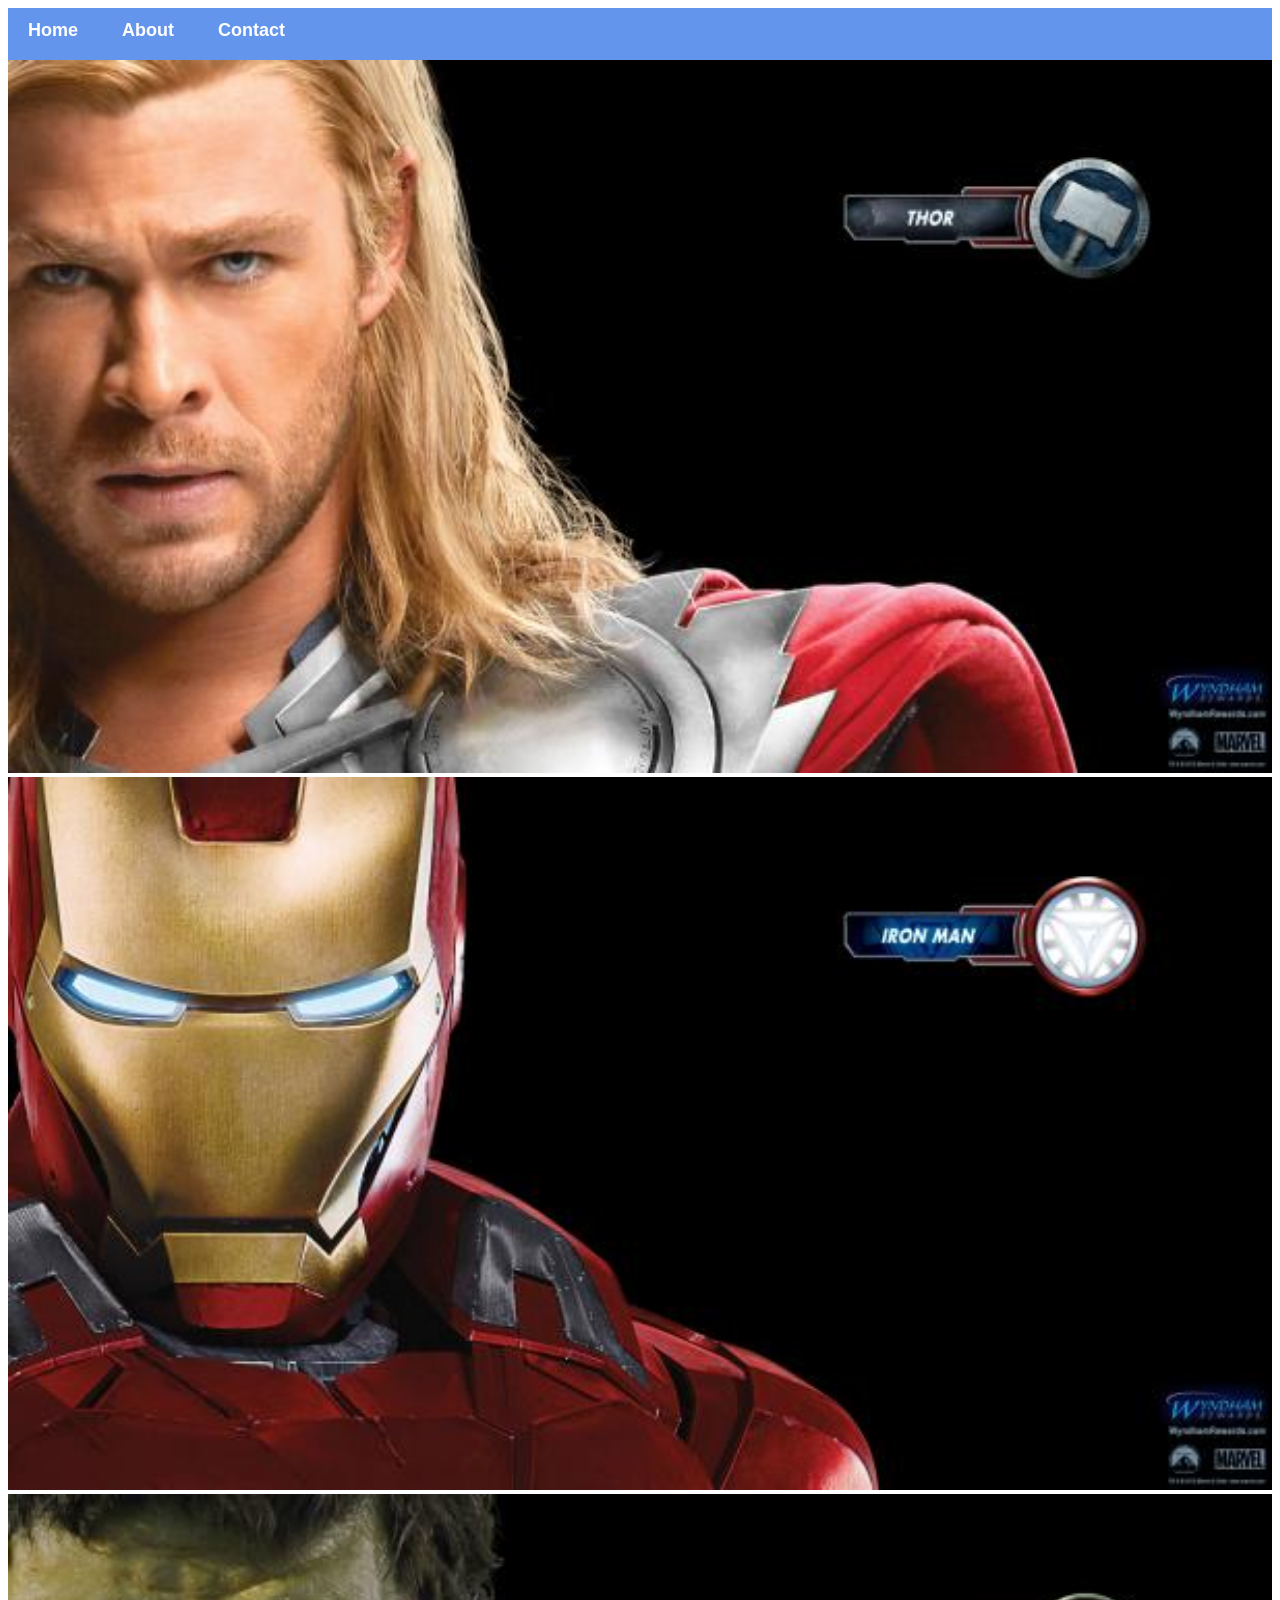
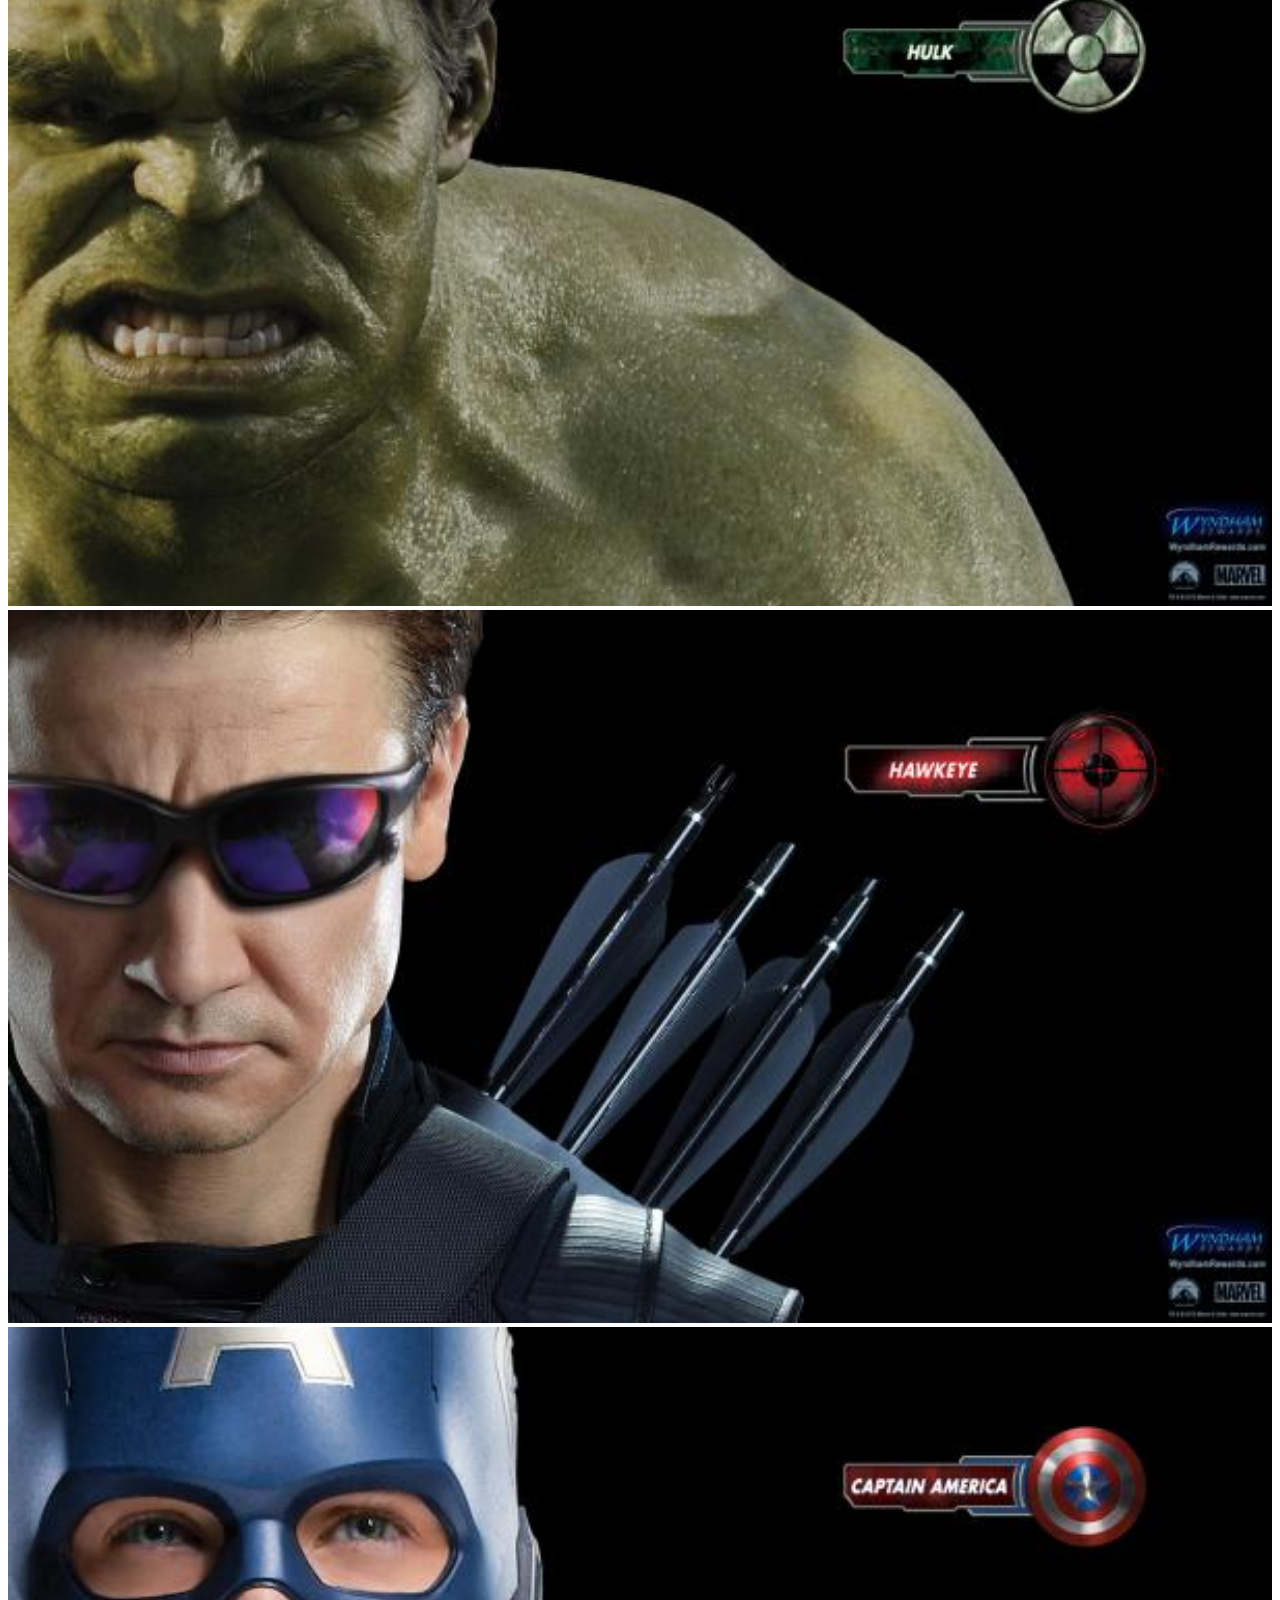
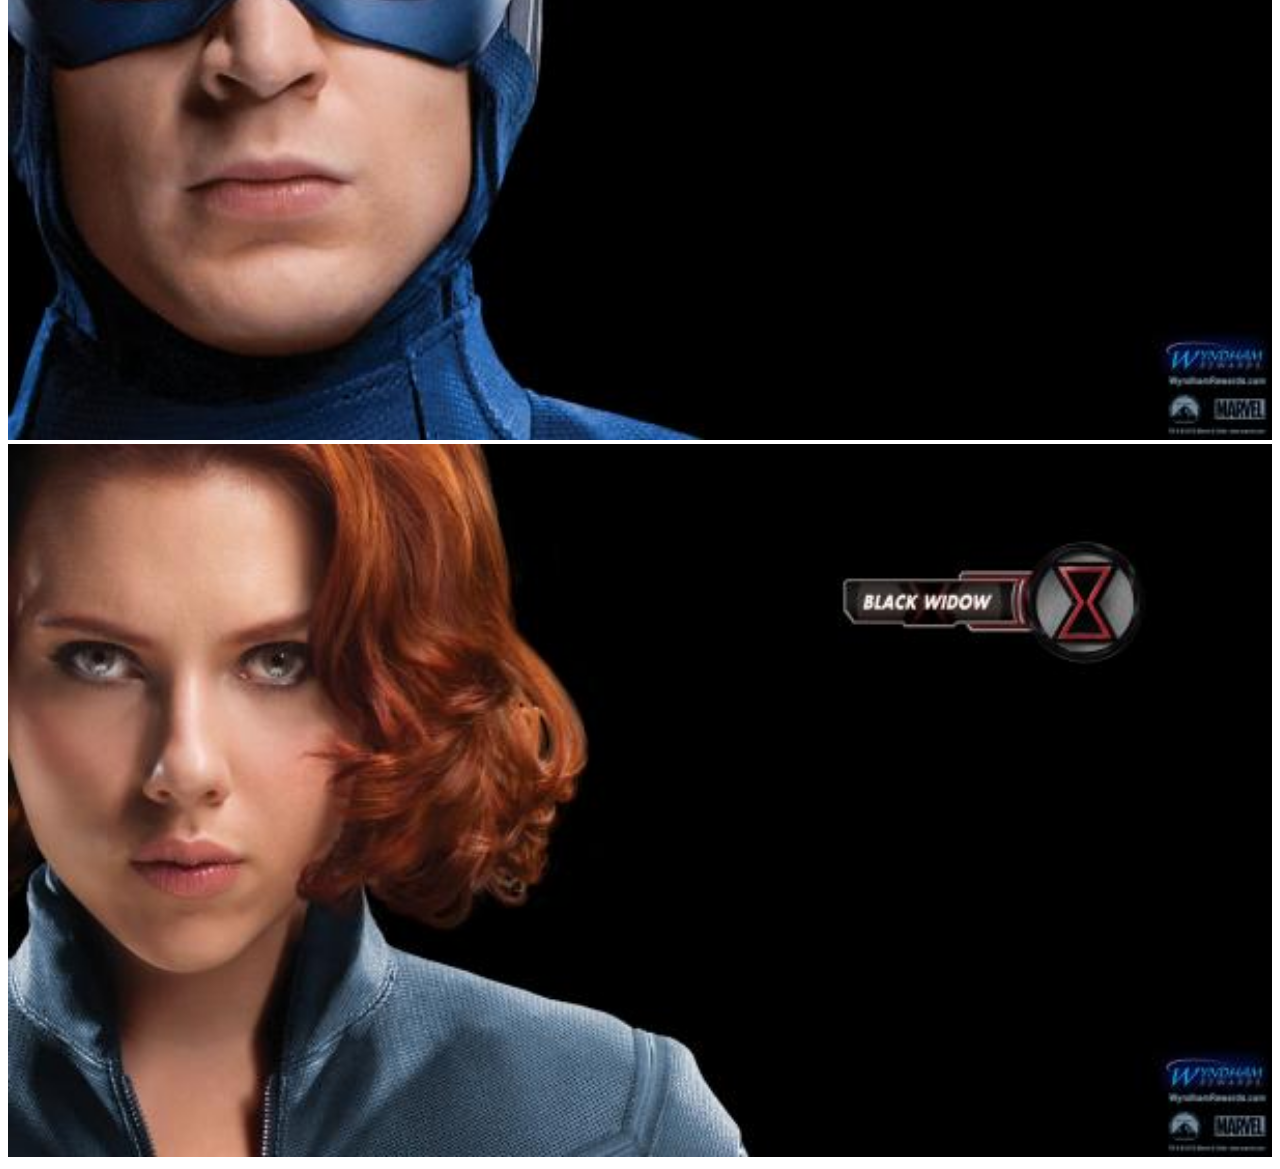
<file: index.html>
<!DOCTYPE html>
<html>
    <head>
        <link rel="stylesheet" href="style.css">
        </head>
        <body>
            <div id="menu">
            <a href="index.html">Home</a>
            <a href="About.html">About</a>
            <a href="Contact.html">Contact</a>
            </div>
        <div class="gallery">
            <a href="avenger-1.html"> <img src ="images/avengers_01.jpg"></a>
            <a href="avenger-2.html"><img src ="images/avengers_02.jpg"></a>
            <a href="avenger-3.html"> <img src ="images/avengers_03.jpg"></a>
            <a href="avenger-4.html"><img src ="images/avengers_04.jpg"></a>
            <a href="avenger-5.html"><img src ="images/avengers_05.jpg"></a>
           <a href="avenger-6.html"> <img src ="images/avengers_06.jpg"></a>
             </div>
        </body>
    </html>
</file>
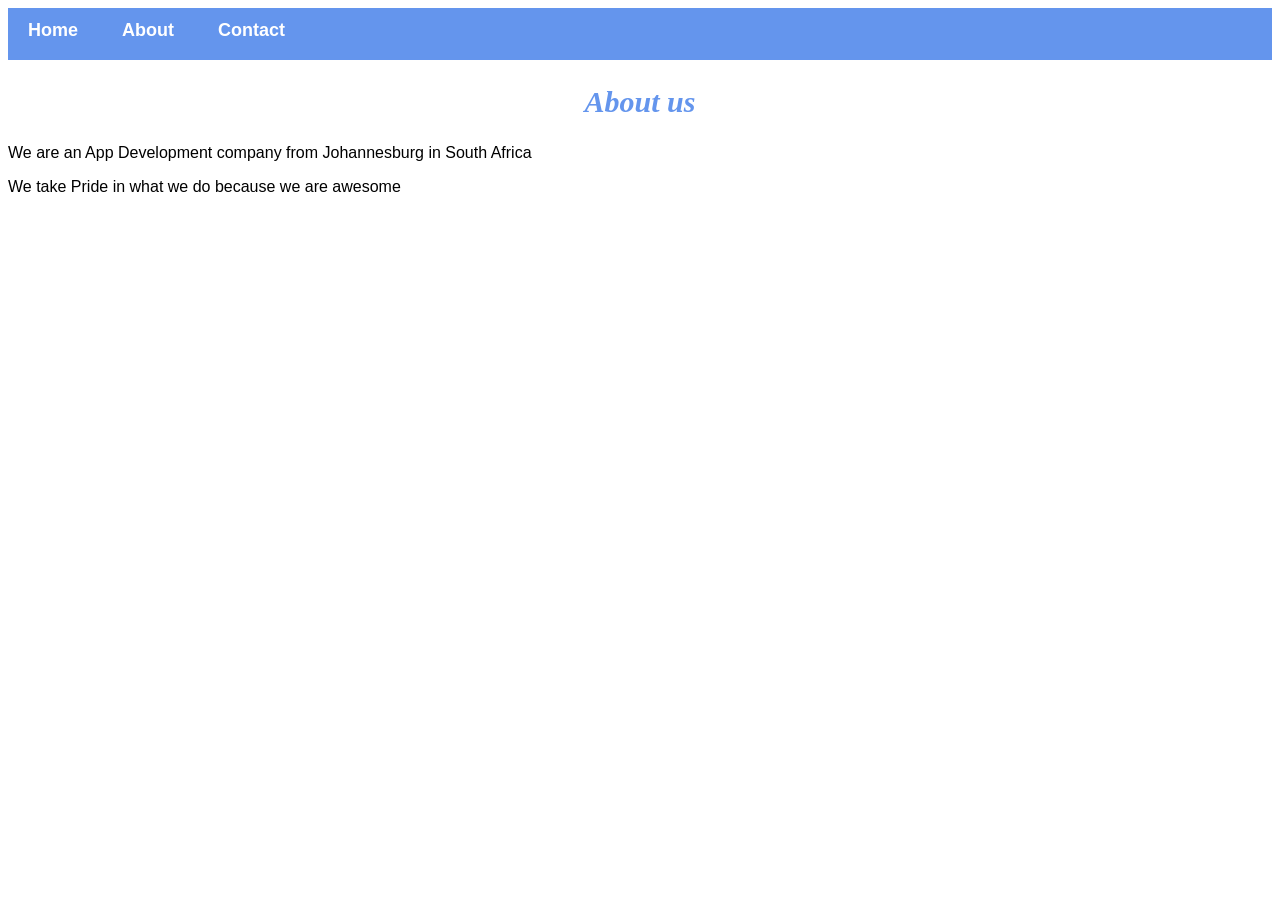
<file: About.html>
<!DOCTYPE html>
<html>
      <head>
           <link rel="stylesheet" href="style.css">
       </head>

       <body>
             <div id="menu">
            <a href="index.html">Home</a>
            <a href="About.html">About</a>
            <a href="Contact.html">Contact</a>
            </div>
          <h2>About us</h2>
        <p>We are an App Development company from Johannesburg in South Africa</p>
           <p>We take Pride in what we do because we are awesome</p>
      </body>
</html>
</file>
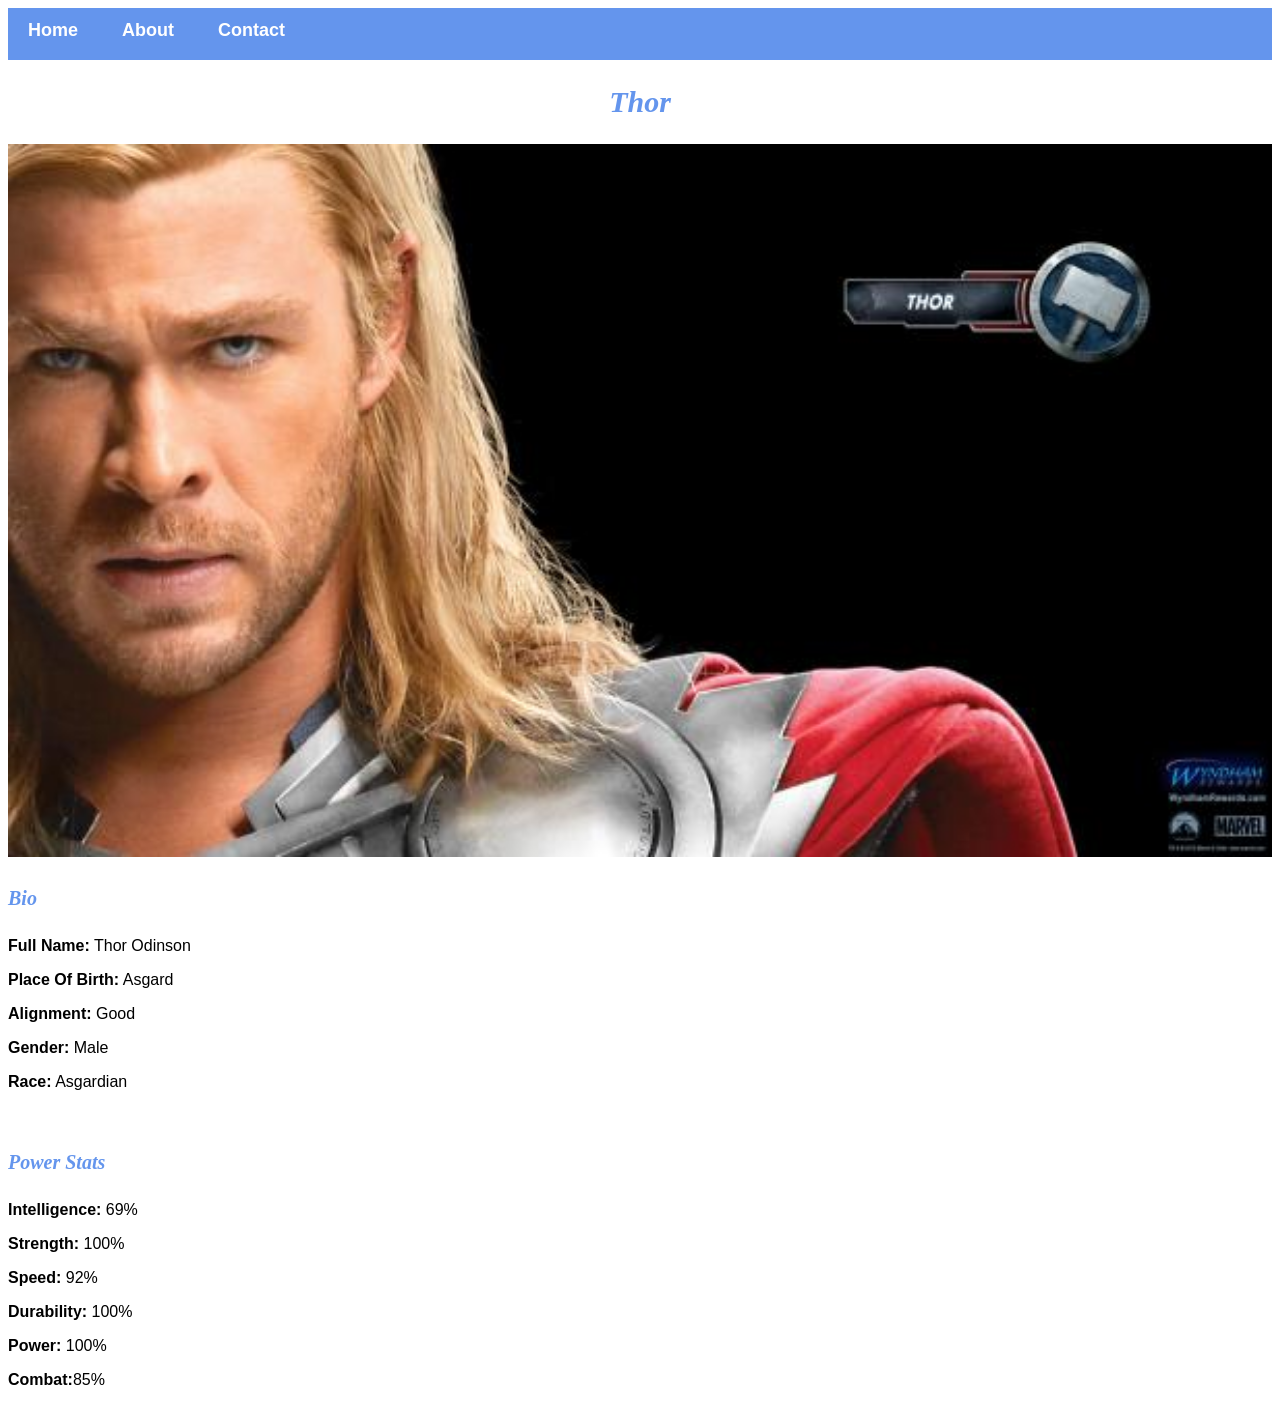
<file: avenger-1.html>
<!DOCTYPE html>
<html>
      <head>
           <link rel="stylesheet" href="style.css">
       </head>

       <body>
             <div id="menu">
            <a href="index.html">Home</a>
            <a href="About.html">About</a>
            <a href="Contact.html">Contact</a>
            </div>
          <h2>Thor</h2>
          <div class="gallery">
              <img src="images/avengers_01.jpg">
          </div>
          <h4>Bio</h4>
          <p><b>Full Name:</b> Thor Odinson</p>
          <p><b>Place Of Birth:</b> Asgard</p>
          <p><b> Alignment:</b> Good</p>
          <p> <b>Gender:</b> Male</p>
          <p> <b> Race:</b> Asgardian</p>
          <br/>
          <h4>Power Stats</h4>
          <p> <b> Intelligence: </b> 69%</p>
          <p> <b> Strength: </b> 100%</p>
          <p> <b> Speed:</b> 92%</p>
          <p><b>Durability:</b> 100%</p>
          <p><b> Power:</b> 100%</p>
          <p><b>Combat:</b>85%</p>
      </body>
</html>
</file>
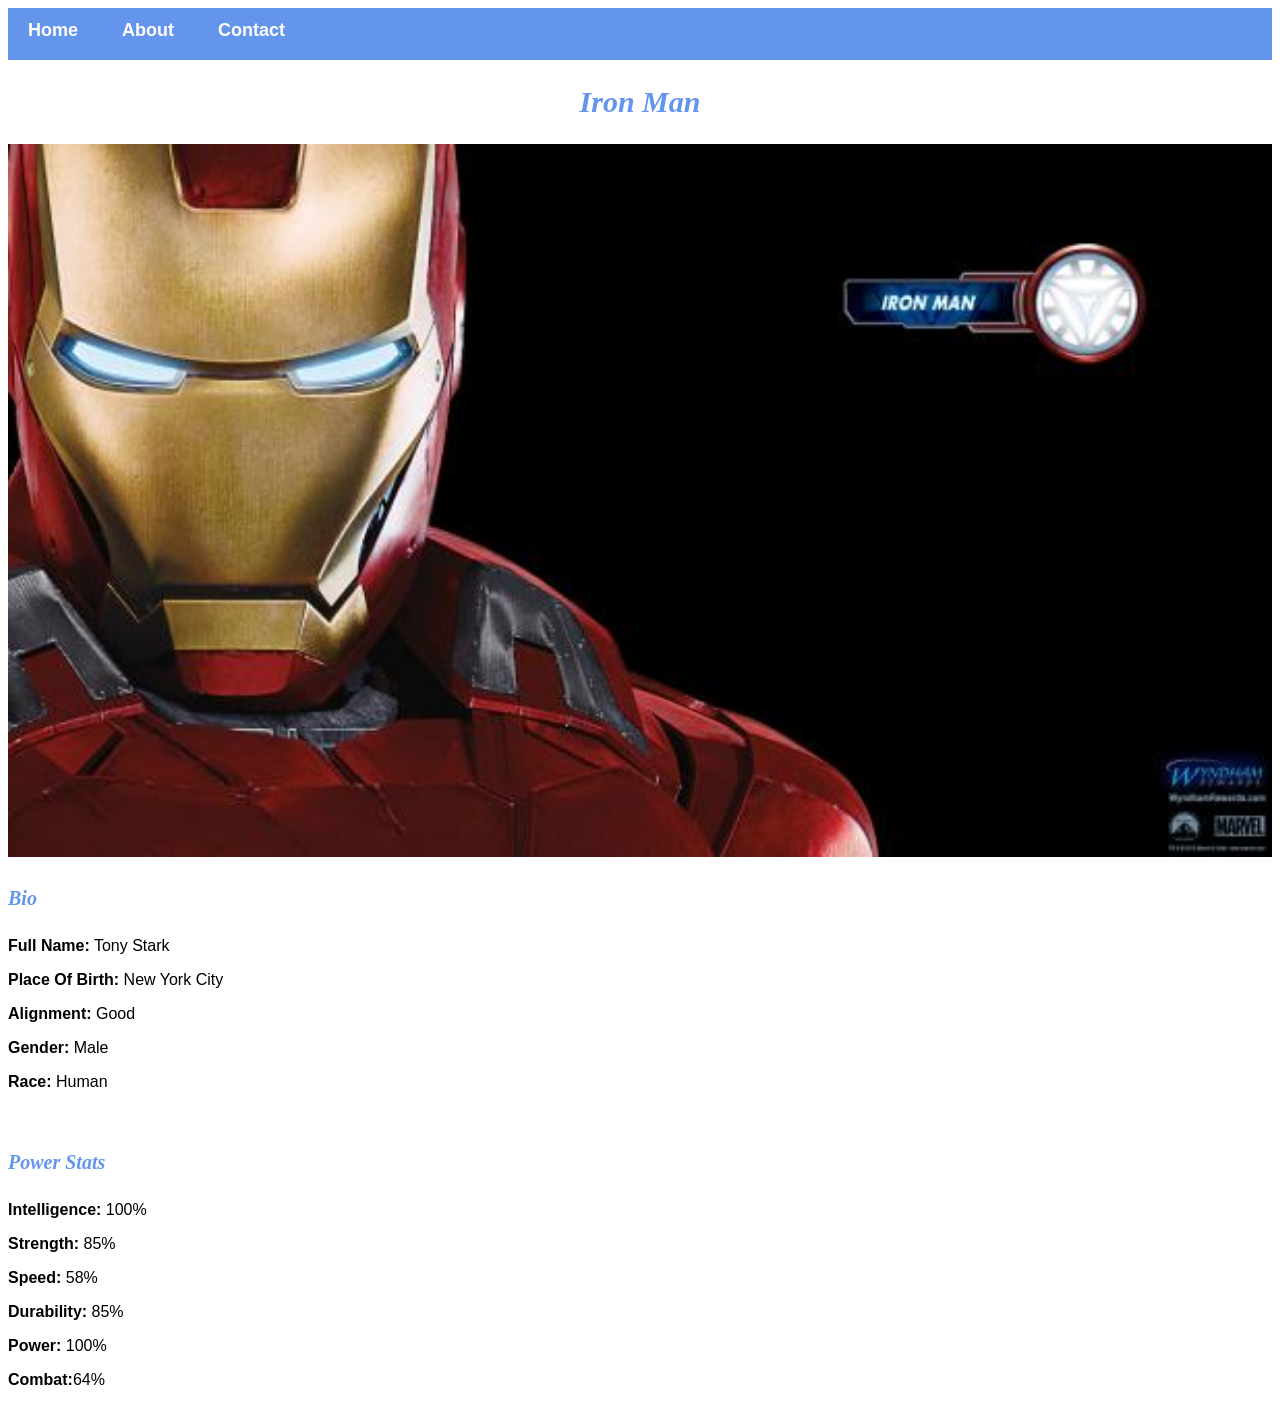
<file: avenger-2.html>
<!DOCTYPE html>
<html>
      <head>
           <link rel="stylesheet" href="style.css">
       </head>

       <body>
         <div id="menu">
            <a href="index.html">Home</a>
            <a href="About.html">About</a>
            <a href="Contact.html">Contact</a>
         </div>
          <h2>Iron Man</h2>
          <div class="gallery">
              <img src="images/avengers_02.jpg">
          </div>
          <h4>Bio</h4>
          <p><b>Full Name:</b> Tony Stark</p>
          <p><b>Place Of Birth:</b> New York City</p>
          <p><b> Alignment:</b> Good</p>
          <p> <b>Gender:</b> Male</p>
          <p> <b> Race:</b> Human</p>
          <br/>
          <h4>Power Stats</h4>
          <p> <b> Intelligence: </b> 100%</p>
          <p> <b> Strength: </b> 85%</p>
          <p> <b> Speed:</b> 58%</p>
          <p><b>Durability:</b> 85%</p>
          <p><b> Power:</b> 100%</p>
          <p><b>Combat:</b>64%</p>
      </body>
</html>
</file>
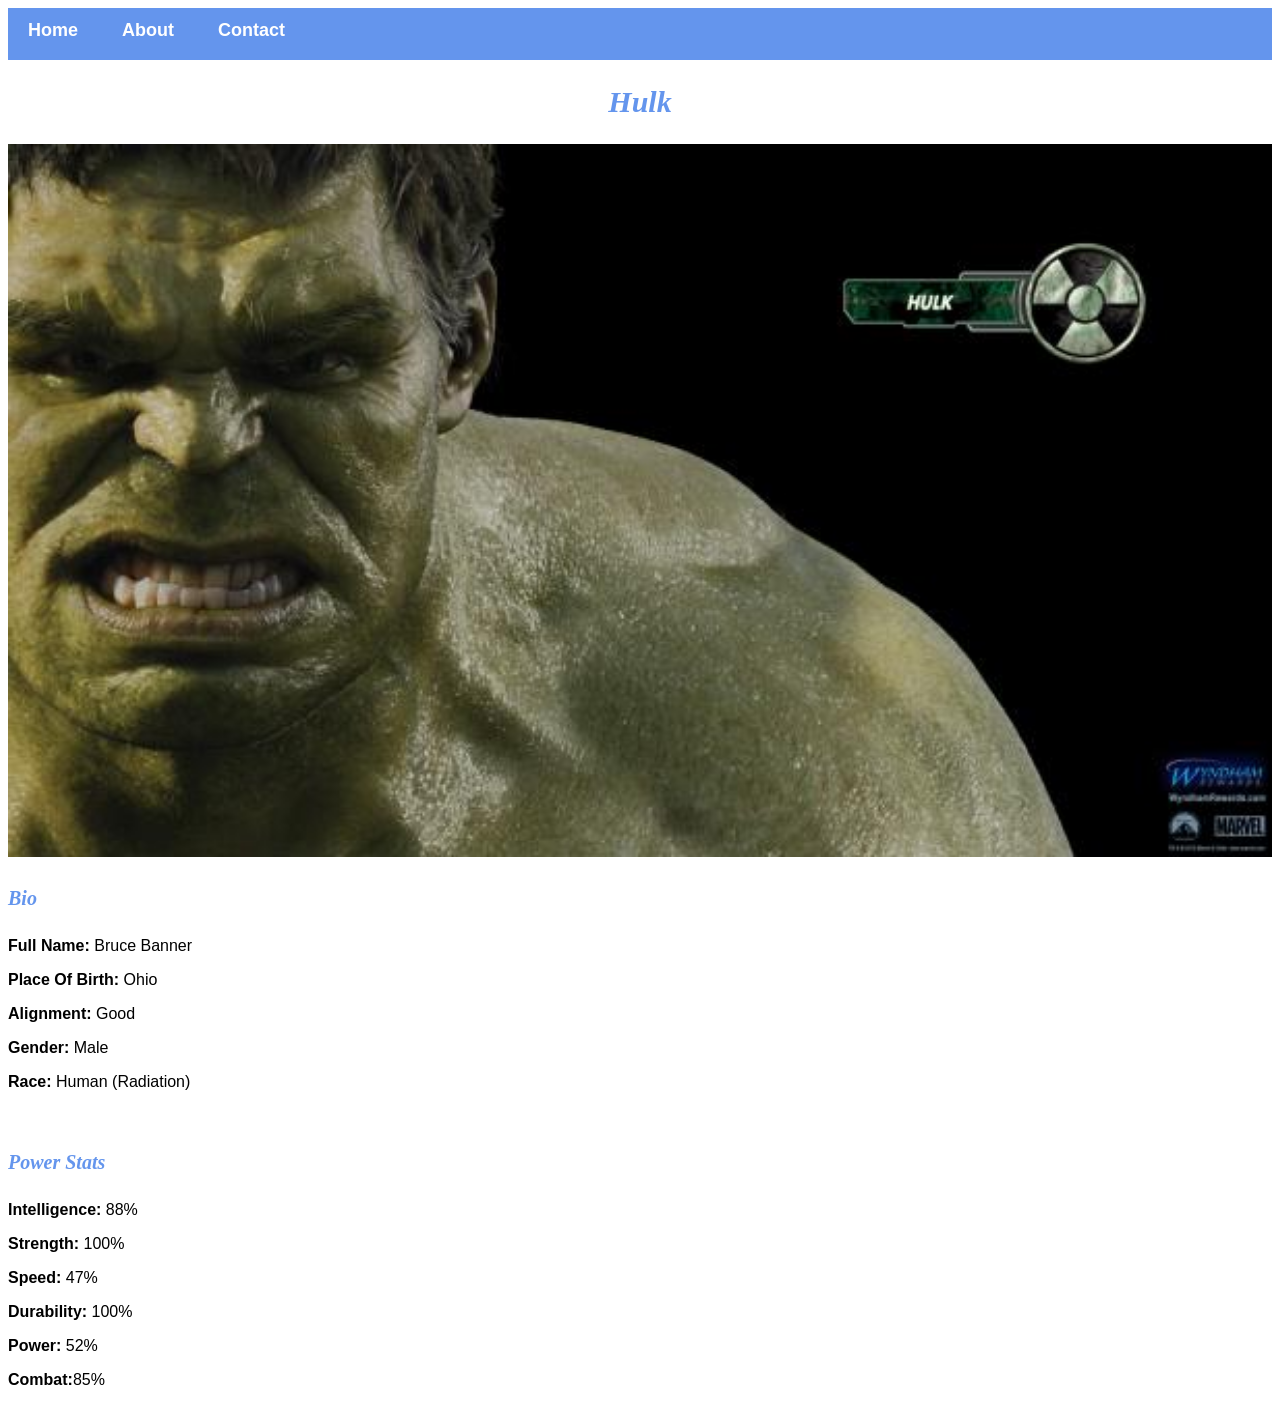
<file: avenger-3.html>
<!DOCTYPE html>
<html>
      <head>
           <link rel="stylesheet" href="style.css">
       </head>

       <body>
            <div id="menu">
            <a href="index.html">Home</a>
            <a href="About.html">About</a>
            <a href="Contact.html">Contact</a>
         </div>
          <h2>Hulk</h2>
          <div class="gallery">
              <img src="images/avengers_03.jpg">
          </div>
          <h4>Bio</h4>
          <p><b>Full Name:</b> Bruce Banner</p>
          <p><b>Place Of Birth:</b> Ohio</p>
          <p><b> Alignment:</b> Good</p>
          <p> <b>Gender:</b> Male</p>
          <p> <b> Race:</b> Human (Radiation)</p>
          <br/>
          <h4>Power Stats</h4>
          <p> <b> Intelligence: </b> 88%</p>
          <p> <b> Strength: </b> 100%</p>
          <p> <b> Speed:</b> 47%</p>
          <p><b>Durability:</b> 100%</p>
          <p><b> Power:</b> 52%</p>
          <p><b>Combat:</b>85%</p>
      </body>
</html>
</file>
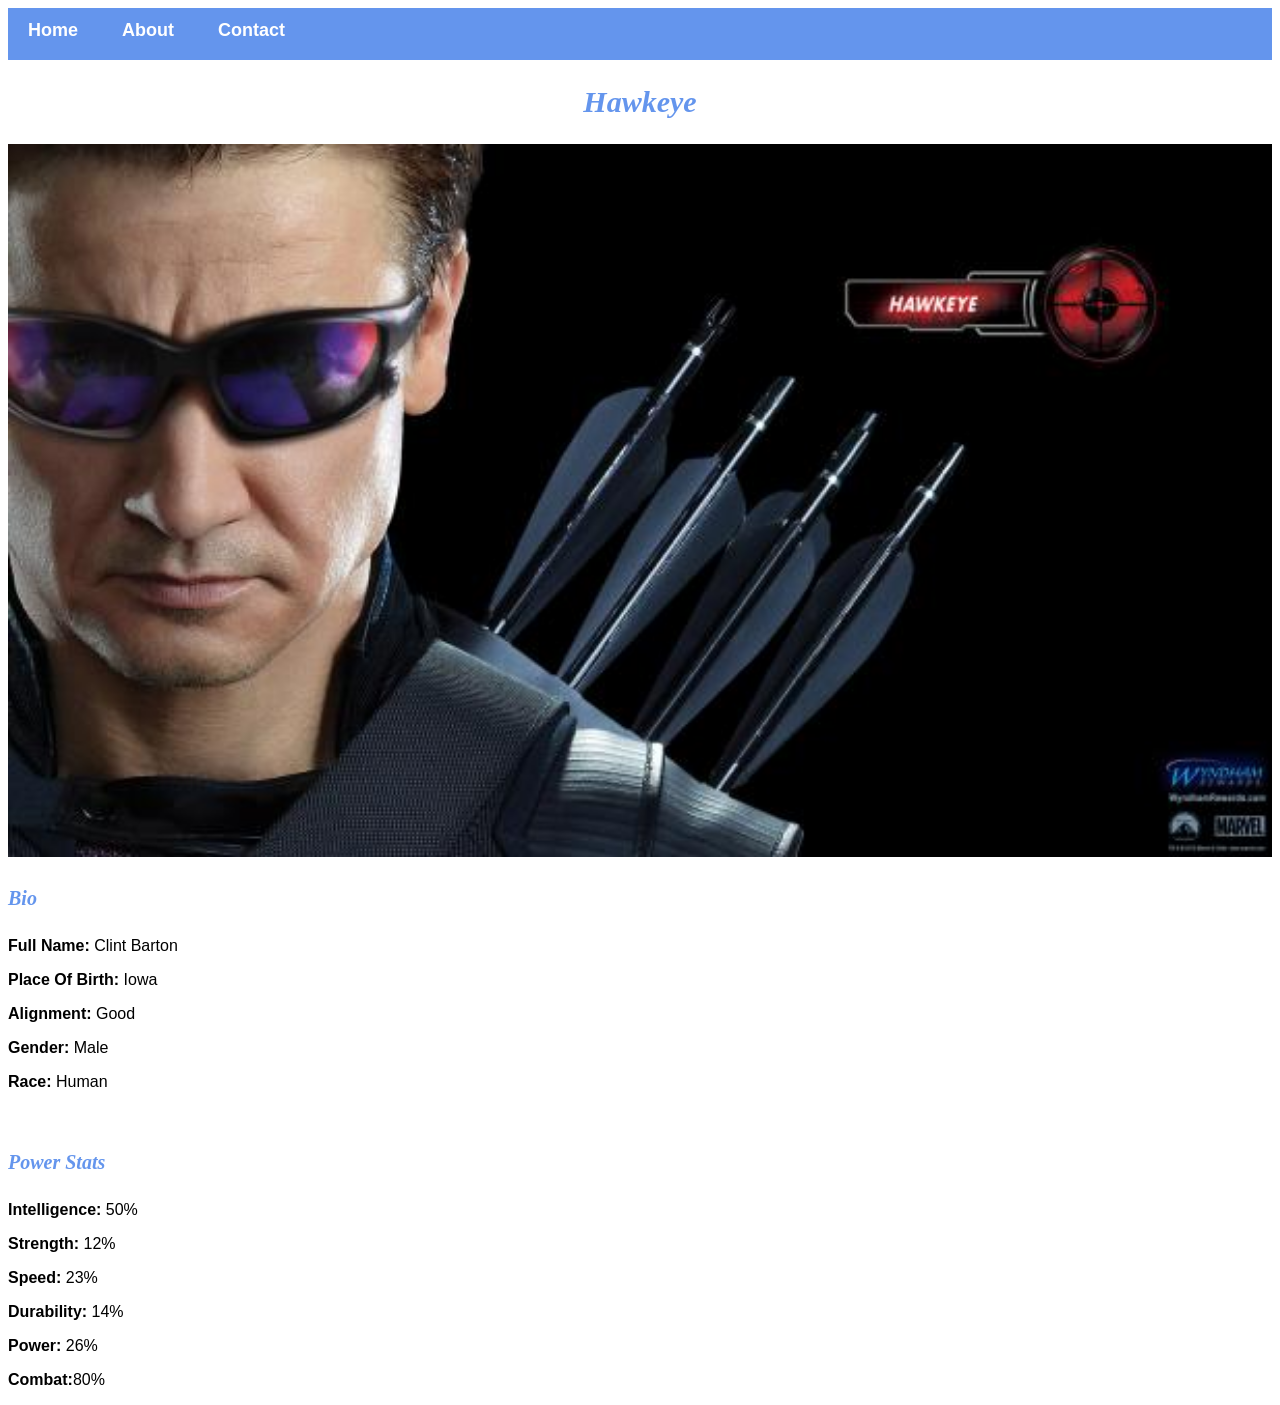
<file: avenger-4.html>
<!DOCTYPE html>
<html>
      <head>
           <link rel="stylesheet" href="style.css">
       </head>

       <body>
            <div id="menu">
            <a href="index.html">Home</a>
            <a href="About.html">About</a>
            <a href="Contact.html">Contact</a>
         </div>
          <h2>Hawkeye</h2>
          <div class="gallery">
              <img src="images/avengers_04.jpg">
          </div>
          <h4>Bio</h4>
          <p><b>Full Name:</b> Clint Barton</p>
          <p><b>Place Of Birth:</b> Iowa</p>
          <p><b> Alignment:</b> Good</p>
          <p> <b>Gender:</b> Male</p>
          <p> <b> Race:</b> Human</p>
          <br/>
          <h4>Power Stats</h4>
          <p> <b> Intelligence: </b> 50%</p>
          <p> <b> Strength: </b> 12%</p>
          <p> <b> Speed:</b> 23%</p>
          <p><b>Durability:</b> 14%</p>
          <p><b> Power:</b> 26%</p>
          <p><b>Combat:</b>80%</p>
      </body>
</html>
</file>
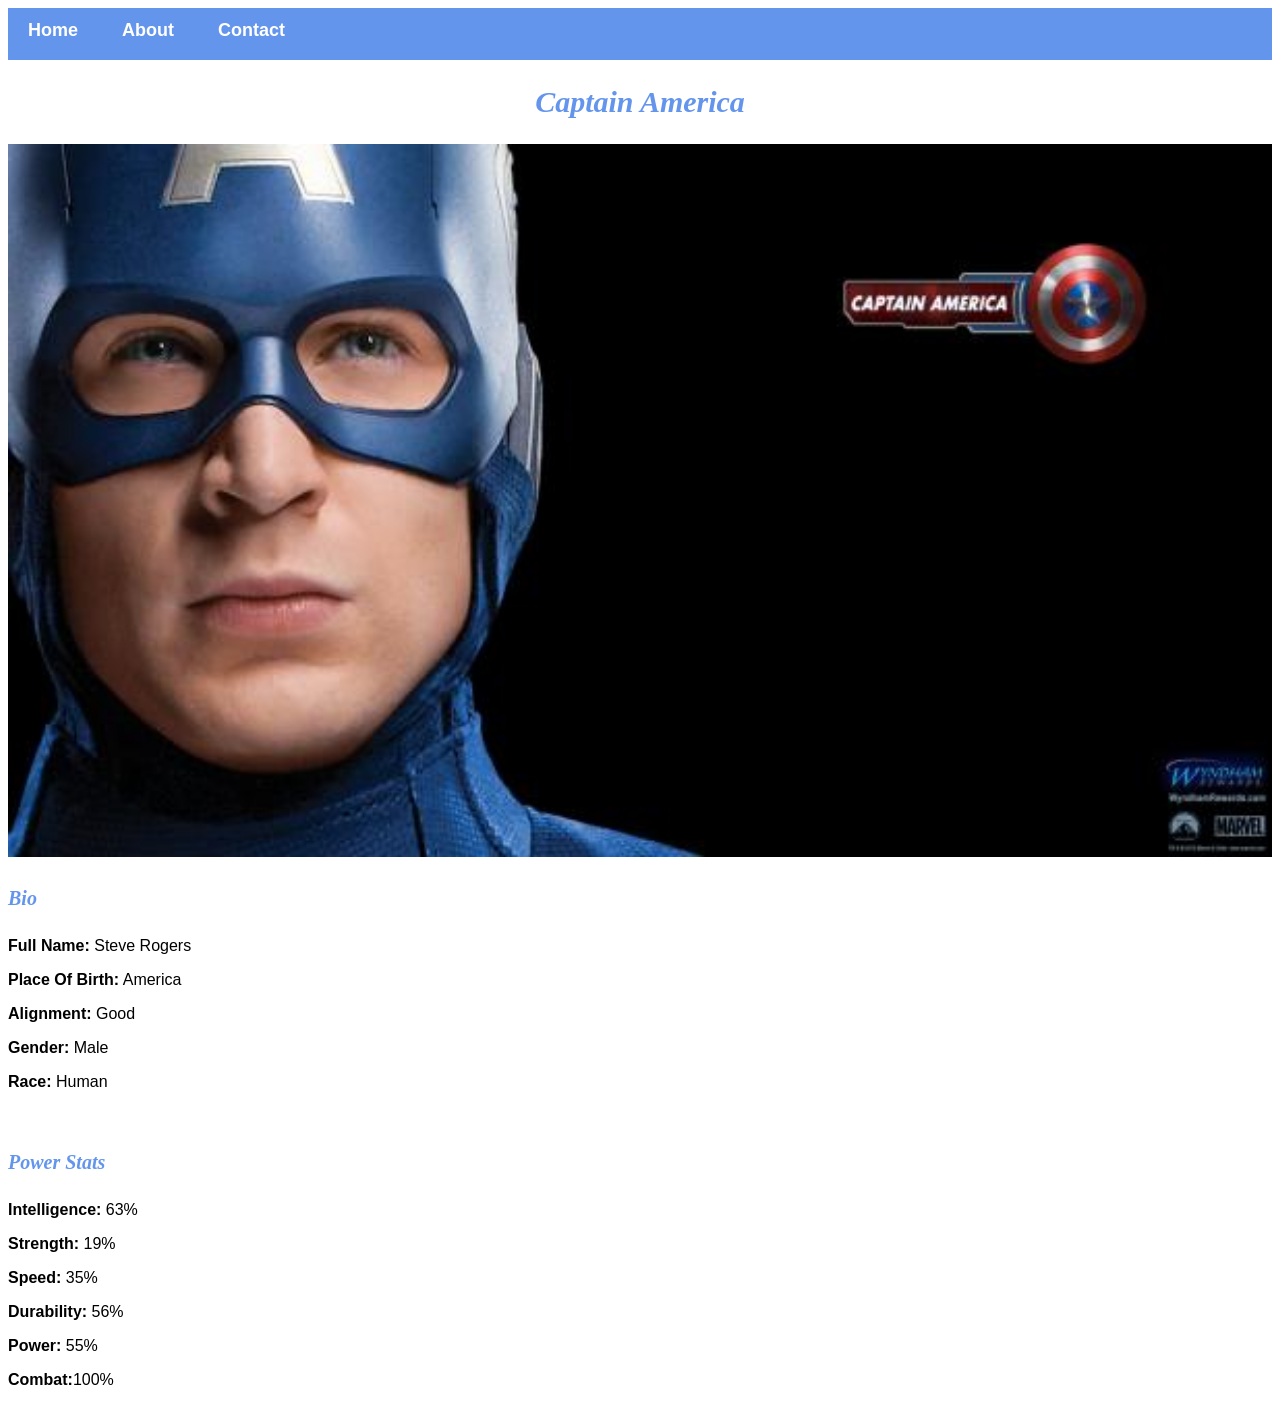
<file: avenger-5.html>
<!DOCTYPE html>
<html>
      <head>
           <link rel="stylesheet" href="style.css">
       </head>

       <body>
            <div id="menu">
            <a href="index.html">Home</a>
            <a href="About.html">About</a>
            <a href="Contact.html">Contact</a>
         </div>
          <h2>Captain America</h2>
          <div class="gallery">
              <img src="images/avengers_05.jpg">
          </div>
          <h4>Bio</h4>
          <p><b>Full Name:</b> Steve Rogers</p>
          <p><b>Place Of Birth:</b> America</p>
          <p><b> Alignment:</b> Good</p>
          <p> <b>Gender:</b> Male</p>
          <p> <b> Race:</b> Human</p>
          <br/>
          <h4>Power Stats</h4>
          <p> <b> Intelligence: </b> 63%</p>
          <p> <b> Strength: </b> 19%</p>
          <p> <b> Speed:</b> 35%</p>
          <p><b>Durability:</b> 56%</p>
          <p><b> Power:</b> 55%</p>
          <p><b>Combat:</b>100%</p>
      </body>
</html>
</file>
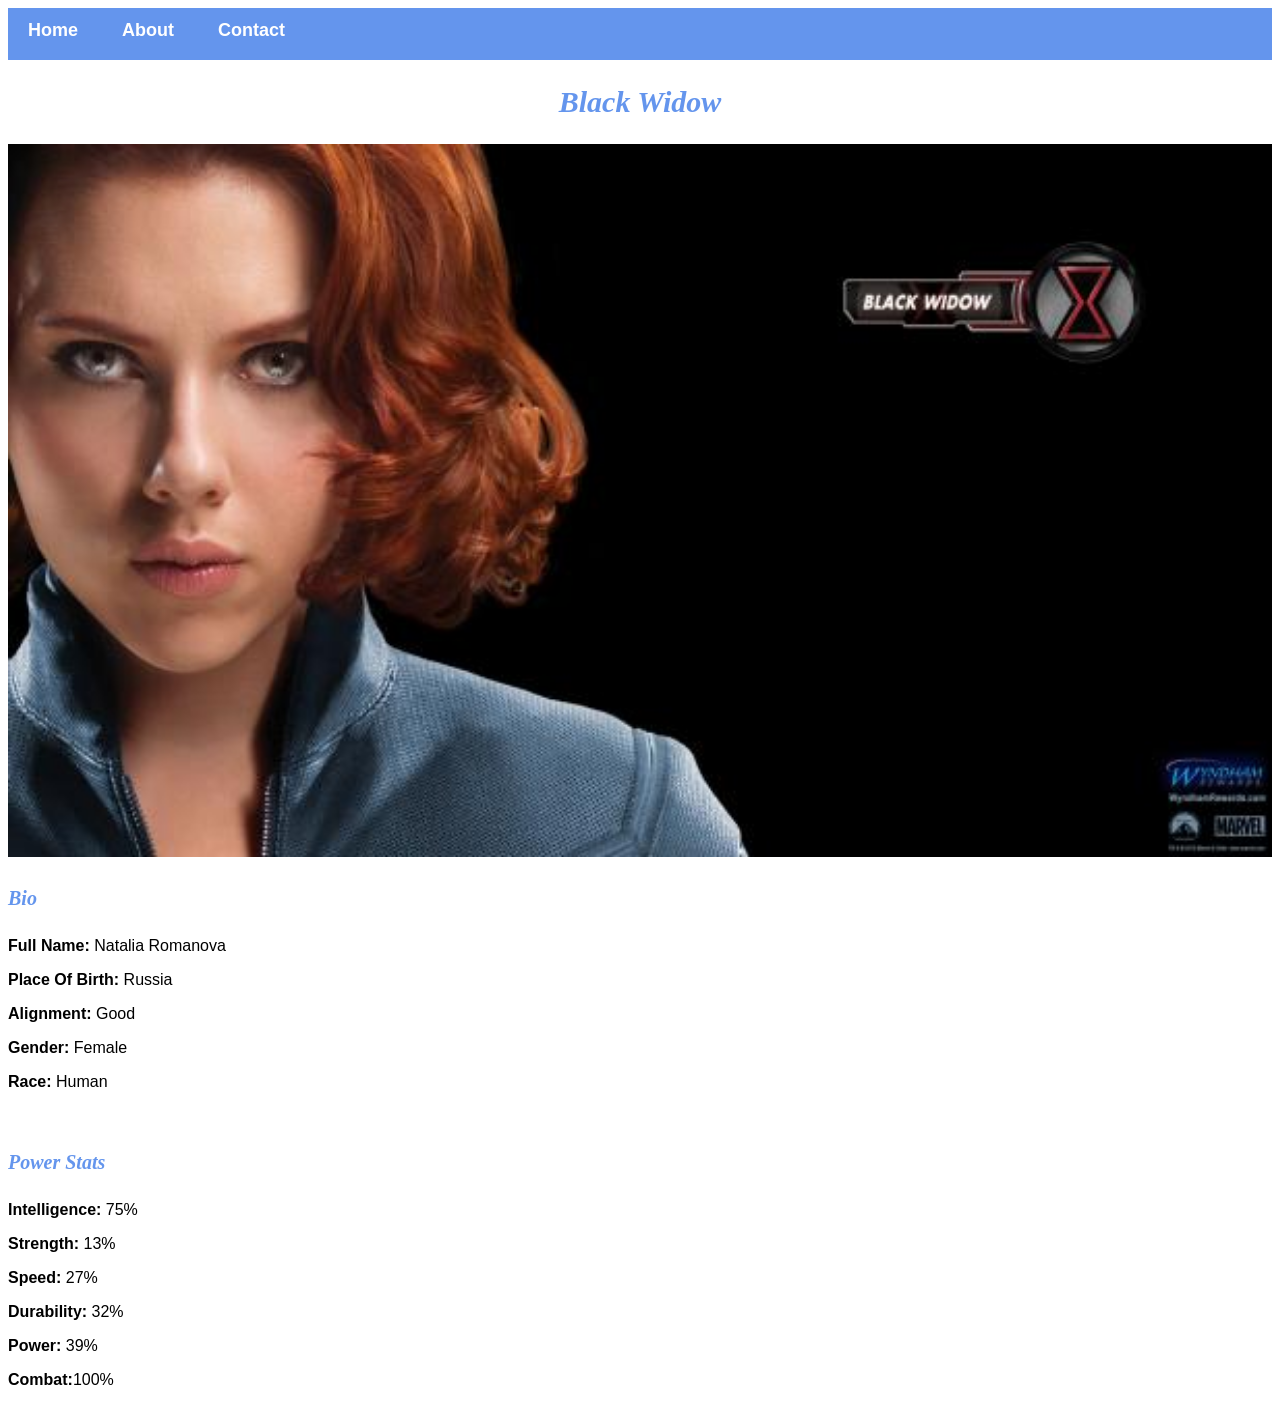
<file: avenger-6.html>
<!DOCTYPE html>
<html>
      <head>
           <link rel="stylesheet" href="style.css">
       </head>

       <body>
            <div id="menu">
            <a href="index.html">Home</a>
            <a href="About.html">About</a>
            <a href="Contact.html">Contact</a>
         </div>
          <h2>Black Widow</h2>
          <div class="gallery">
              <img src="images/avengers_06.jpg">
          </div>
          <h4>Bio</h4>
          <p><b>Full Name:</b> Natalia Romanova</p>
          <p><b>Place Of Birth:</b> Russia</p>
          <p><b> Alignment:</b> Good</p>
          <p> <b>Gender:</b> Female</p>
          <p> <b> Race:</b> Human</p>
          <br/>
          <h4>Power Stats</h4>
          <p> <b> Intelligence: </b> 75%</p>
          <p> <b> Strength: </b> 13%</p>
          <p> <b> Speed:</b> 27%</p>
          <p><b>Durability:</b> 32%</p>
          <p><b> Power:</b> 39%</p>
          <p><b>Combat:</b>100%</p>
      </body>
</html>
</file>
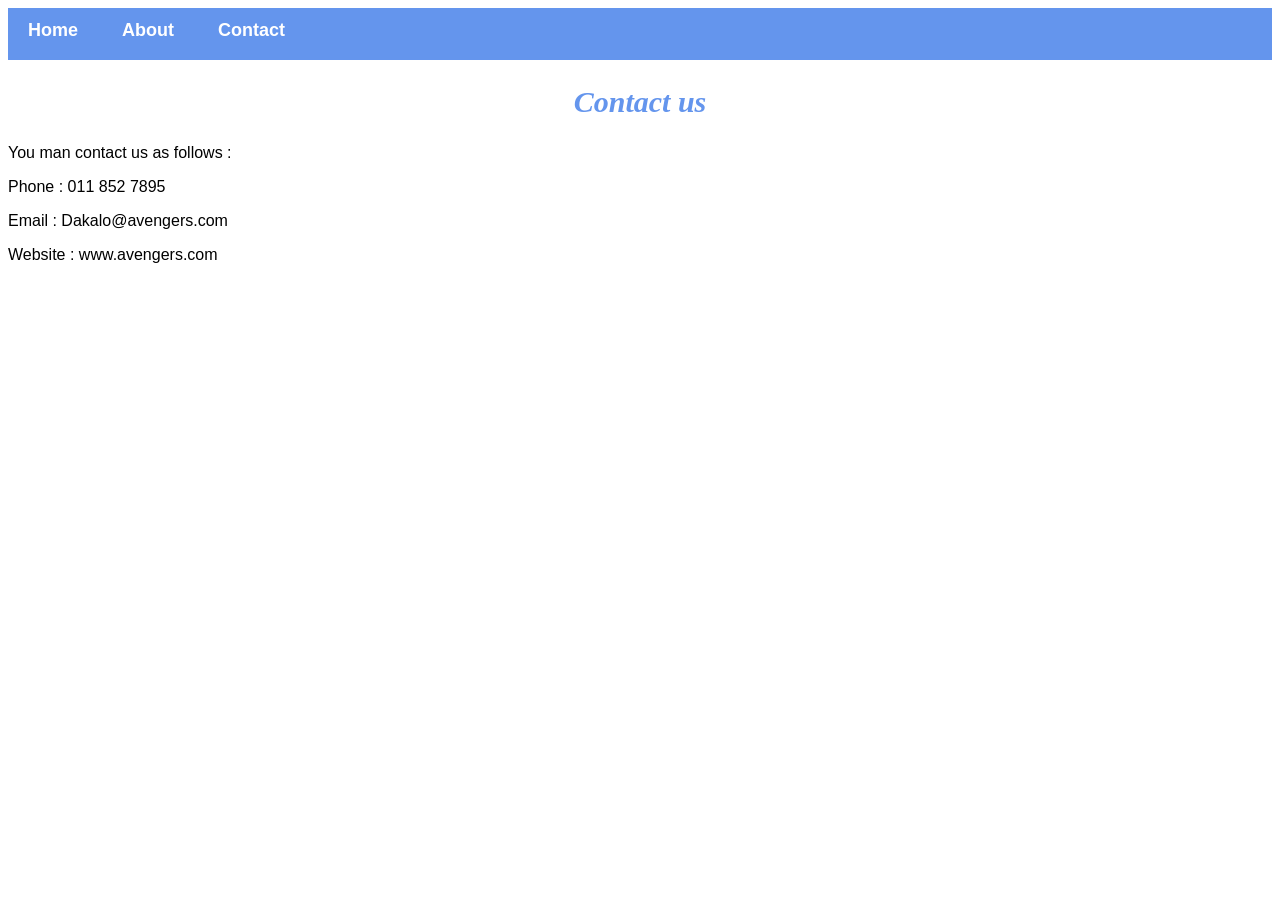
<file: Contact.html>
<!DOCTYPE html>
<html>
      <head>
           <link rel="stylesheet" href="style.css">
       </head>

       <body>
             <div id="menu">
            <a href="index.html">Home</a>
            <a href="About.html">About</a>
            <a href="Contact.html">Contact</a>
            </div>
          <h2>Contact us</h2>
        <p>You man contact us as follows :</p>
           <p>Phone : 011 852 7895</p>
           <p>Email : Dakalo@avengers.com</p>
           <p>Website : www.avengers.com</p>
      </body>
</html>
</file>
<file: style.css>
.gallery img{
        width: 100%;
 }

h2{
    font-family: impact, fantasy;
    text-align: center;
    font-size: 30px;
    color: cornflowerblue;
    font-style: italic;
}

h4{
    font-family: impact,fantasy;
    font-size: 20px;
    font-style: italic;
    color: cornflowerblue;
}

p{
    font-family: helvetica,sans-serif;
}
#menu{
    width: 100%;
    height: 40px;
    background-color: cornflowerblue;
    padding-top: 12px;

}

#menu a{
    color: #ffffff;
    font-family: helvetica, sans-serif;
    font-size: 18px;
    text-decoration: none;
    font-weight: 800;
    padding-left: 20px;
    padding-right: 20px;
}

#menu a:hover{
    color: #5077bd;
}
</file>
